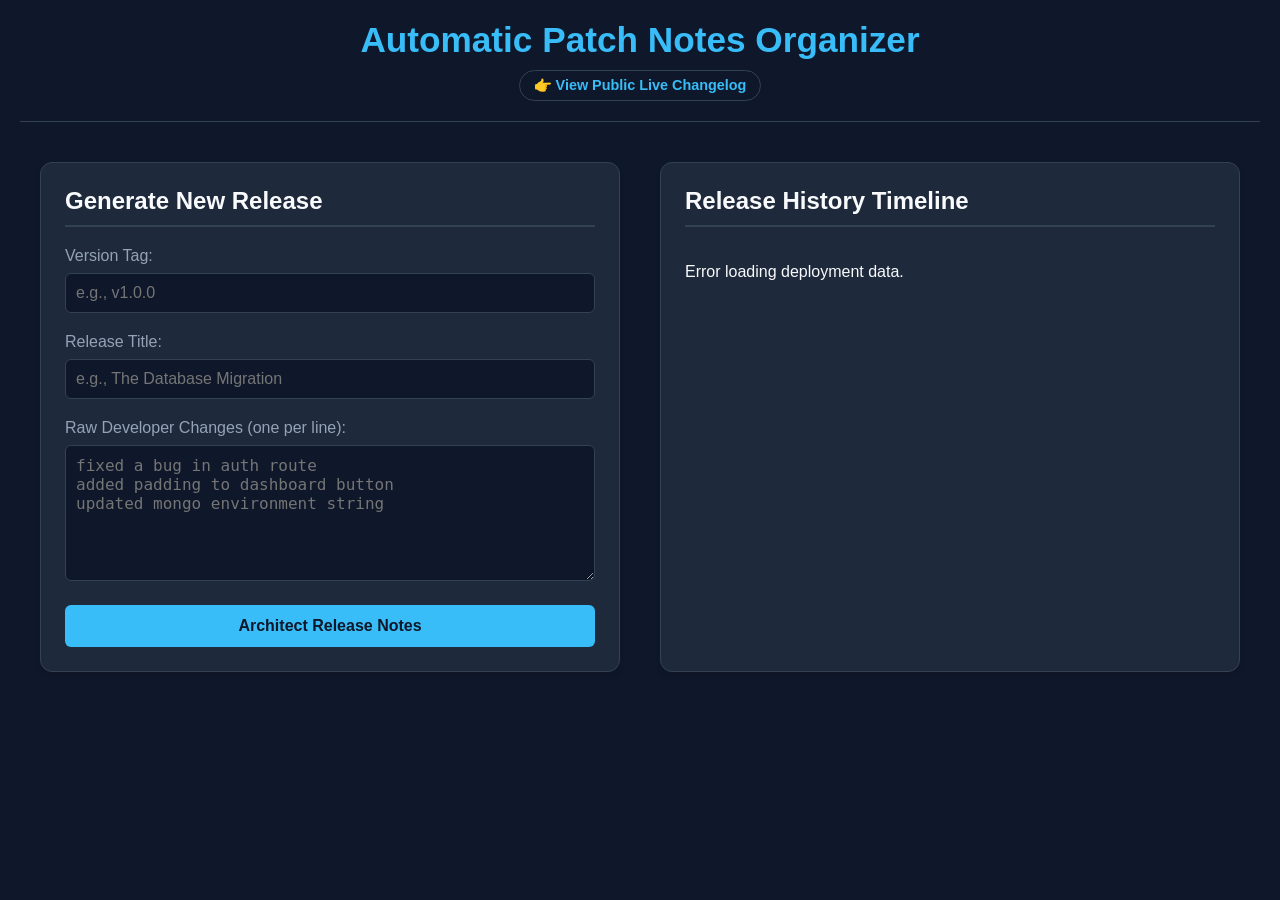
<file: frontend/index.html>
<!DOCTYPE html>
<html lang="en">
<head>
    <meta charset="UTF-8">
    <meta name="viewport" content="width=device-width, initial-scale=1.0">
    <title>Automated Release Note Architect</title>
    <link rel="stylesheet" href="style.css">
</head>
<body>
    <header>
        <h1>Automatic Patch Notes Organizer</h1>
        <nav style="text-align: center; margin-top: 10px;">
            <a href="changelog.html" style="color: var(--accent); text-decoration: none; font-weight: bold;">👉 View Public Live Changelog</a>
        </nav>
    </header>

    <main class="container">
        <section class="form-section">
            <h2>Generate New Release</h2>
            <form id="releaseForm">
                <div class="form-group">
                    <label for="version">Version Tag:</label>
                    <input type="text" id="version" placeholder="e.g., v1.0.0" required>
                </div>
                <div class="form-group">
                    <label for="title">Release Title:</label>
                    <input type="text" id="title" placeholder="e.g., The Database Migration" required>
                </div>
                <div class="form-group">
                    <label for="rawNotes">Raw Developer Changes (one per line):</label>
                    <textarea id="rawNotes" rows="6" placeholder="fixed a bug in auth route&#10;added padding to dashboard button&#10;updated mongo environment string" required></textarea>
                </div>
                <button type="submit" id="submitBtn">Architect Release Notes</button>
            </form>
            <div id="loadingState" class="hidden">
                <p class="spinner">⏳ AI is structuring your release notes...</p>
            </div>
        </section>

        <section class="timeline-section">
            <h2>Release History Timeline</h2>
            <div id="timeline" class="timeline">
                </div>
        </section>
    </main>

    <script src="app.js"></script>
</body>
</html>
</file>
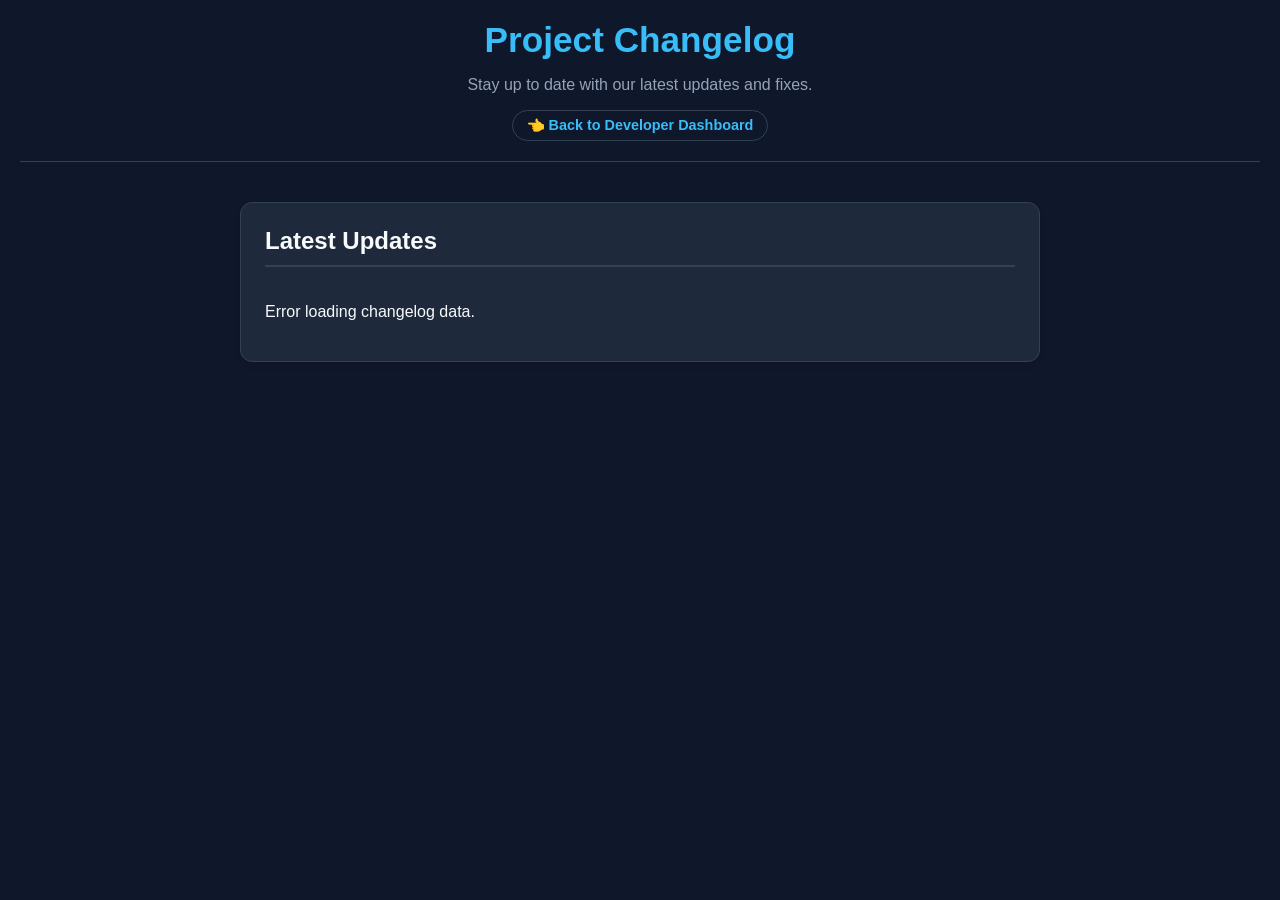
<file: frontend/changelog.html>
<!DOCTYPE html>
<html lang="en">
<head>
    <meta charset="UTF-8">
    <meta name="viewport" content="width=device-width, initial-scale=1.0">
    <title>Product Changelog</title>
    <link rel="stylesheet" href="style.css">
</head>
<body>
    <header>
        <h1>Project Changelog</h1>
        <p style="text-align: center; color: var(--text-secondary);">Stay up to date with our latest updates and fixes.</p>
        <nav style="text-align: center; margin-top: 10px;">
            <a href="index.html" style="color: var(--accent); text-decoration: none; font-weight: bold;">👈 Back to Developer Dashboard</a>
        </nav>
    </header>

    <main style="max-width: 800px; margin: 0 auto;">
        <section class="timeline-section">
            <h2>Latest Updates</h2>
            <div id="publicTimeline" class="timeline">
                </div>
        </section>
    </main>

    <script>
        // Use the new filtered endpoint
        const PUBLISHED_API_URL = 'http://localhost:5000/api/releases/published';

        document.addEventListener('DOMContentLoaded', async () => {
            const timeline = document.getElementById('publicTimeline');
            
            try {
                const response = await fetch(PUBLISHED_API_URL);
                const data = await response.json();
                
                timeline.innerHTML = '';

                if (data.length === 0) {
                    timeline.innerHTML = '<p class="empty-msg">No published release notes yet. Check back soon!</p>';
                    return;
                }

                data.forEach(release => {
                    const card = document.createElement('div');
                    // Give it a clean, permanent published look
                    card.className = 'release-card published'; 
                    
                    const features = release.changelog.features.map(f => `<li>${f}</li>`).join('');
                    const bugFixes = release.changelog.bug_fixes.map(b => `<li>${b}</li>`).join('');
                    const maintenance = release.changelog.maintenance.map(m => `<li>${m}</li>`).join('');

                    card.innerHTML = `
                        <div class="card-header">
                            <h3>${release.version}: ${release.title}</h3>
                        </div>
                        <div class="card-body">
                            ${features ? `<h4>🚀 Features</h4><ul>${features}</ul>` : ''}
                            ${bugFixes ? `<h4>🐛 Bug Fixes</h4><ul>${bugFixes}</ul>` : ''}
                            ${maintenance ? `<h4>🔧 Maintenance</h4><ul>${maintenance}</ul>` : ''}
                        </div>
                    `;
                    timeline.appendChild(card);
                });
            } catch (error) {
                console.error('Error loading changelog:', error);
                timeline.innerHTML = '<p class="error-msg">Error loading changelog data.</p>';
            }
        });
    </script>
</body>
</html>
</file>
<file: frontend/style.css>
:root {
    --bg-color: #0f172a;
    --card-bg: #1e293b;
    --border-color: #334155;
    --text-primary: #f8fafc;
    --text-secondary: #94a3b8;
    --accent: #38bdf8;
    --accent-hover: #0284c7;
    --success: #22c55e;
    --danger: #ef4444;
}

body {
    font-family: -apple-system, BlinkMacSystemFont, "Segoe UI", Roboto, sans-serif;
    background-color: var(--bg-color);
    color: var(--text-primary);
    margin: 0;
    padding: 20px;
}

header {
    text-align: center;
    margin-bottom: 40px;
    border-bottom: 1px solid var(--border-color);
    padding-bottom: 20px;
}

h1 { margin: 0; font-size: 2.2rem; color: var(--accent); }

.container {
    display: grid;
    grid-template-columns: 1fr 1fr;
    gap: 40px;
    max-width: 1200px;
    margin: 0 auto;
}

@media (max-width: 768px) {
    .container { grid-template-columns: 1fr; }
}

.form-section, .timeline-section {
    background-color: var(--card-bg);
    border: 1px solid var(--border-color);
    border-radius: 12px;
    padding: 24px;
    box-shadow: 0 4px 6px -1px rgba(0,0,0,0.1);
}

h2 { margin-top: 0; border-bottom: 2px solid var(--border-color); padding-bottom: 10px; }

.form-group {
    margin-bottom: 20px;
}

label {
    display: block;
    margin-bottom: 8px;
    font-weight: 500;
    color: var(--text-secondary);
}

input[type="text"], textarea {
    width: 100%;
    padding: 10px;
    box-sizing: border-box;
    background-color: var(--bg-color);
    border: 1px solid var(--border-color);
    border-radius: 6px;
    color: var(--text-primary);
    font-size: 1rem;
}

input:focus, textarea:focus {
    outline: none;
    border-color: var(--accent);
}

button {
    background-color: var(--accent);
    color: var(--bg-color);
    font-weight: bold;
    border: none;
    padding: 12px 20px;
    border-radius: 6px;
    cursor: pointer;
    font-size: 1rem;
    width: 100%;
    transition: background-color 0.2s;
}

button:hover { background-color: var(--accent-hover); }
button:disabled { background-color: var(--border-color); cursor: not-allowed; }

.hidden { display: none !important; }

#loadingState {
    margin-top: 15px;
    text-align: center;
    color: var(--accent);
}

.timeline {
    display: flex;
    flex-direction: column;
    gap: 20px;
}

.release-card {
    background-color: var(--bg-color);
    border: 1px solid var(--border-color);
    border-radius: 8px;
    padding: 16px;
    position: relative;
    border-left: 5px solid var(--text-secondary);
    transition: border-color 0.3s;
}

.release-card.published { border-left-color: var(--success); }
.release-card.draft { border-left-color: #eab308; }

.card-header {
    display: flex;
    justify-content: space-between;
    align-items: center;
    margin-bottom: 12px;
}

.card-header h3 { margin: 0; font-size: 1.25rem; }

.badge {
    padding: 4px 8px;
    border-radius: 4px;
    font-size: 0.75rem;
    font-weight: bold;
    text-transform: uppercase;
}

.published .badge { background-color: rgba(34, 197, 94, 0.2); color: var(--success); }
.draft .badge { background-color: rgba(234, 179, 8, 0.2); color: #eab308; }

.card-body h4 { margin: 12px 0 6px 0; color: var(--text-secondary); }
.card-body ul { margin: 0; padding-left: 20px; color: var(--text-primary); }

.card-actions {
    display: flex;
    gap: 10px;
    margin-top: 15px;
    border-top: 1px solid var(--border-color);
    padding-top: 12px;
}

header nav a {
    display: inline-block;
    padding: 6px 14px;
    border: 1px solid var(--border-color);
    border-radius: 20px;
    color: var(--accent);
    text-decoration: none;
    font-size: 0.9rem;
    transition: background-color 0.2s, border-color 0.2s;
}

header nav a:hover {
    background-color: var(--border-color);
    border-color: var(--accent);
}

.card-actions button { width: auto; padding: 6px 12px; font-size: 0.85rem; background-color: transparent; border: 1px solid var(--border-color); color: var(--text-primary); }
.card-actions button:hover { background-color: var(--border-color); }
.card-actions .delete-btn { color: var(--danger); }
.card-actions .delete-btn:hover { background-color: rgba(239, 68, 68, 0.1); border-color: var(--danger); }
.empty-msg { text-align: center; color: var(--text-secondary); font-style: italic; }
</file>
